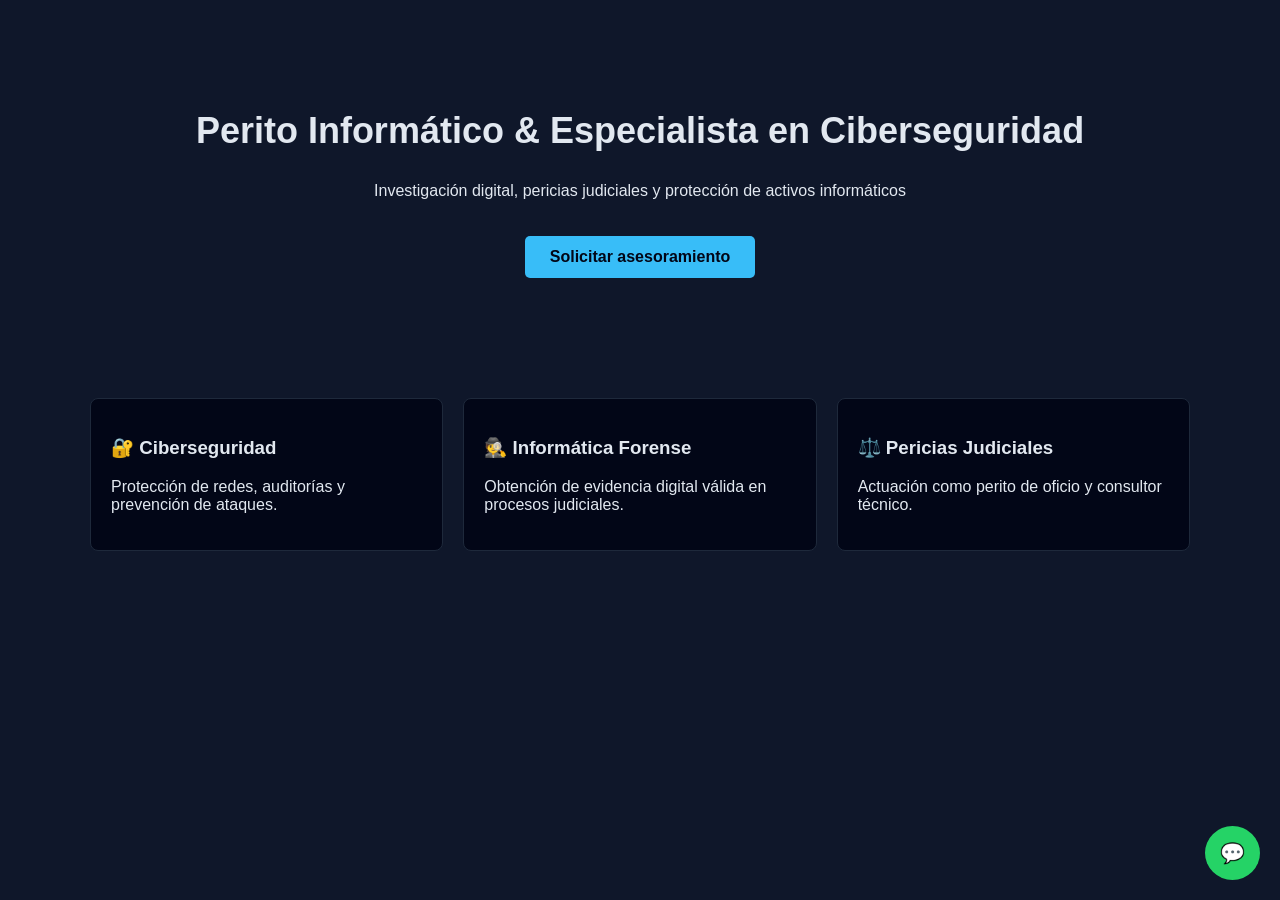
<file: index.html>
<!DOCTYPE html>
<html lang="es">
<head>
    <meta charset="UTF-8">
    <title>Nosotros</title>
    <link rel="stylesheet" href="style.css">
</head>


<section class="hero">
    <h2>Perito Informático & Especialista en Ciberseguridad</h2>
    <p>Investigación digital, pericias judiciales y protección de activos informáticos</p>
    <a href="contacto.html" class="btn">Solicitar asesoramiento</a>
</section>

<div class="container">
    <div class="grid">

        <div class="card">
            <h3>🔐 Ciberseguridad</h3>
            <p>Protección de redes, auditorías y prevención de ataques.</p>
        </div>

        <div class="card">
            <h3>🕵️ Informática Forense</h3>
            <p>Obtención de evidencia digital válida en procesos judiciales.</p>
        </div>

        <div class="card">
            <h3>⚖️ Pericias Judiciales</h3>
            <p>Actuación como perito de oficio y consultor técnico.</p>
        </div>

    </div>
</div>

<a class="whatsapp" href="https://wa.me/54911XXXXXXXX">💬</a>
</file>
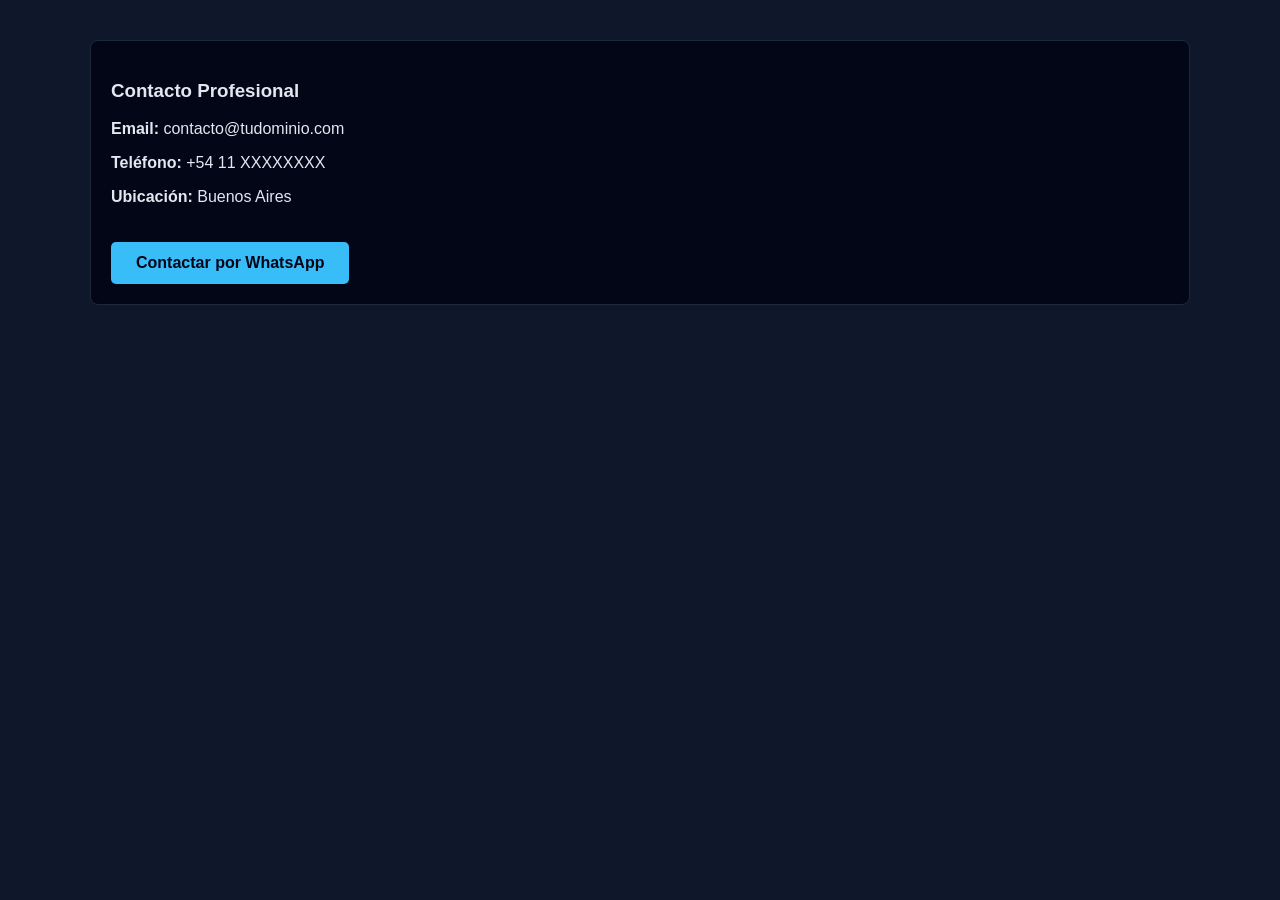
<file: contacto.html>
<!DOCTYPE html>
<html lang="es">
<head>
    <meta charset="UTF-8">
    <title>Nosotros</title>
    <link rel="stylesheet" href="style.css">
</head>

<div class="container">

    <div class="card">
        <h3>Contacto Profesional</h3>

        <p><strong>Email:</strong> contacto@tudominio.com</p>
        <p><strong>Teléfono:</strong> +54 11 XXXXXXXX</p>
        <p><strong>Ubicación:</strong> Buenos Aires</p>

        <a href="https://wa.me/54911XXXXXXXX" class="btn">Contactar por WhatsApp</a>
    </div>

</div>
</file>
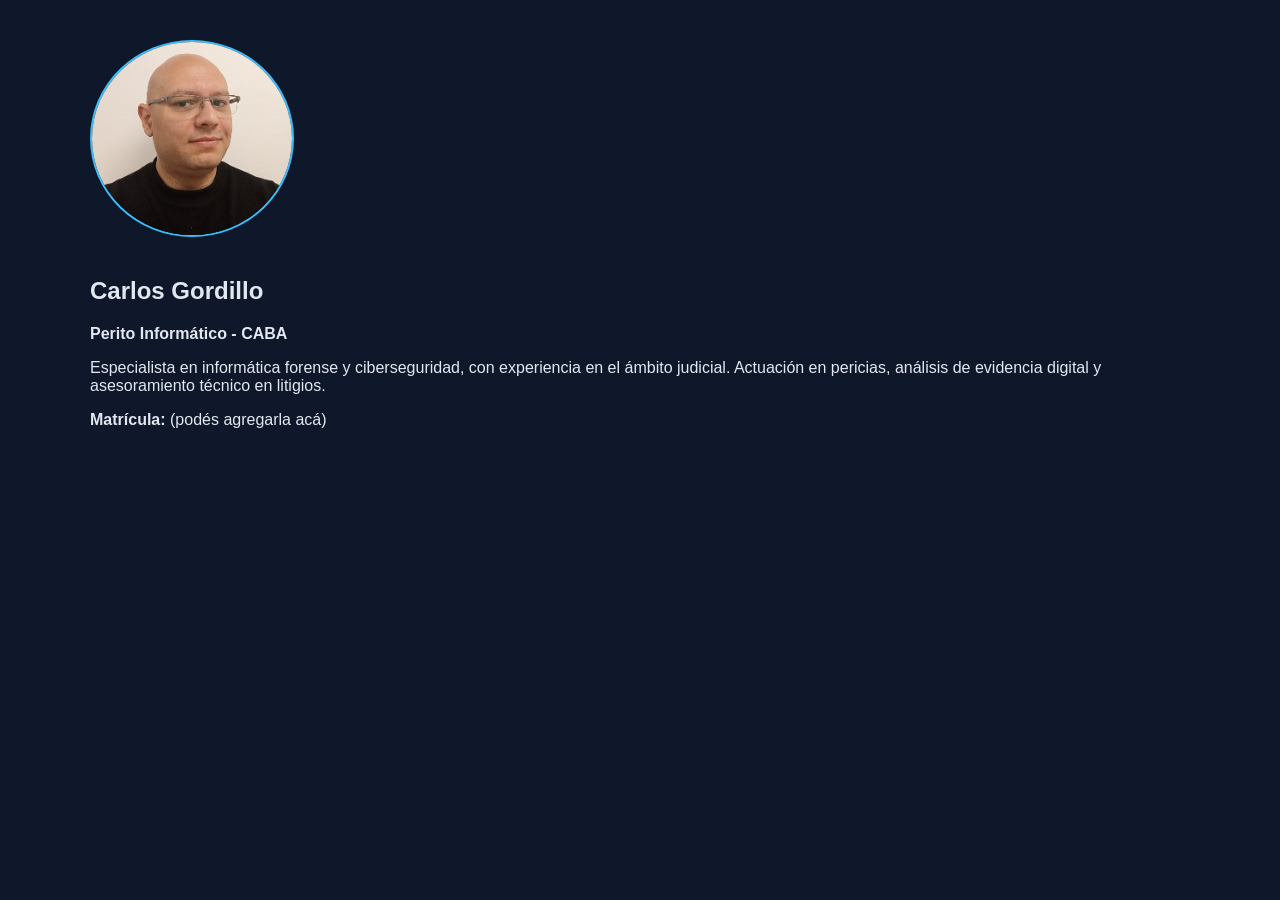
<file: nosotros.html>
<!DOCTYPE html>
<html lang="es">
<head>
    <meta charset="UTF-8">
    <title>Nosotros</title>
    <link rel="stylesheet" href="style.css">
</head>


<div class="container">

    <div style="display:flex; gap:20px; flex-wrap:wrap; align-items:center;">

        <img src="perfil.png" style="width:200px; border-radius:50%; border:2px solid #38bdf8;">

        <div>
            <h2>Carlos Gordillo</h2>
            <p><strong>Perito Informático - CABA</strong></p>

            <p>
            Especialista en informática forense y ciberseguridad, con experiencia en el ámbito judicial.
            Actuación en pericias, análisis de evidencia digital y asesoramiento técnico en litigios.
            </p>

            <p><strong>Matrícula:</strong> (podés agregarla acá)</p>
        </div>

    </div>

</div>
</file>
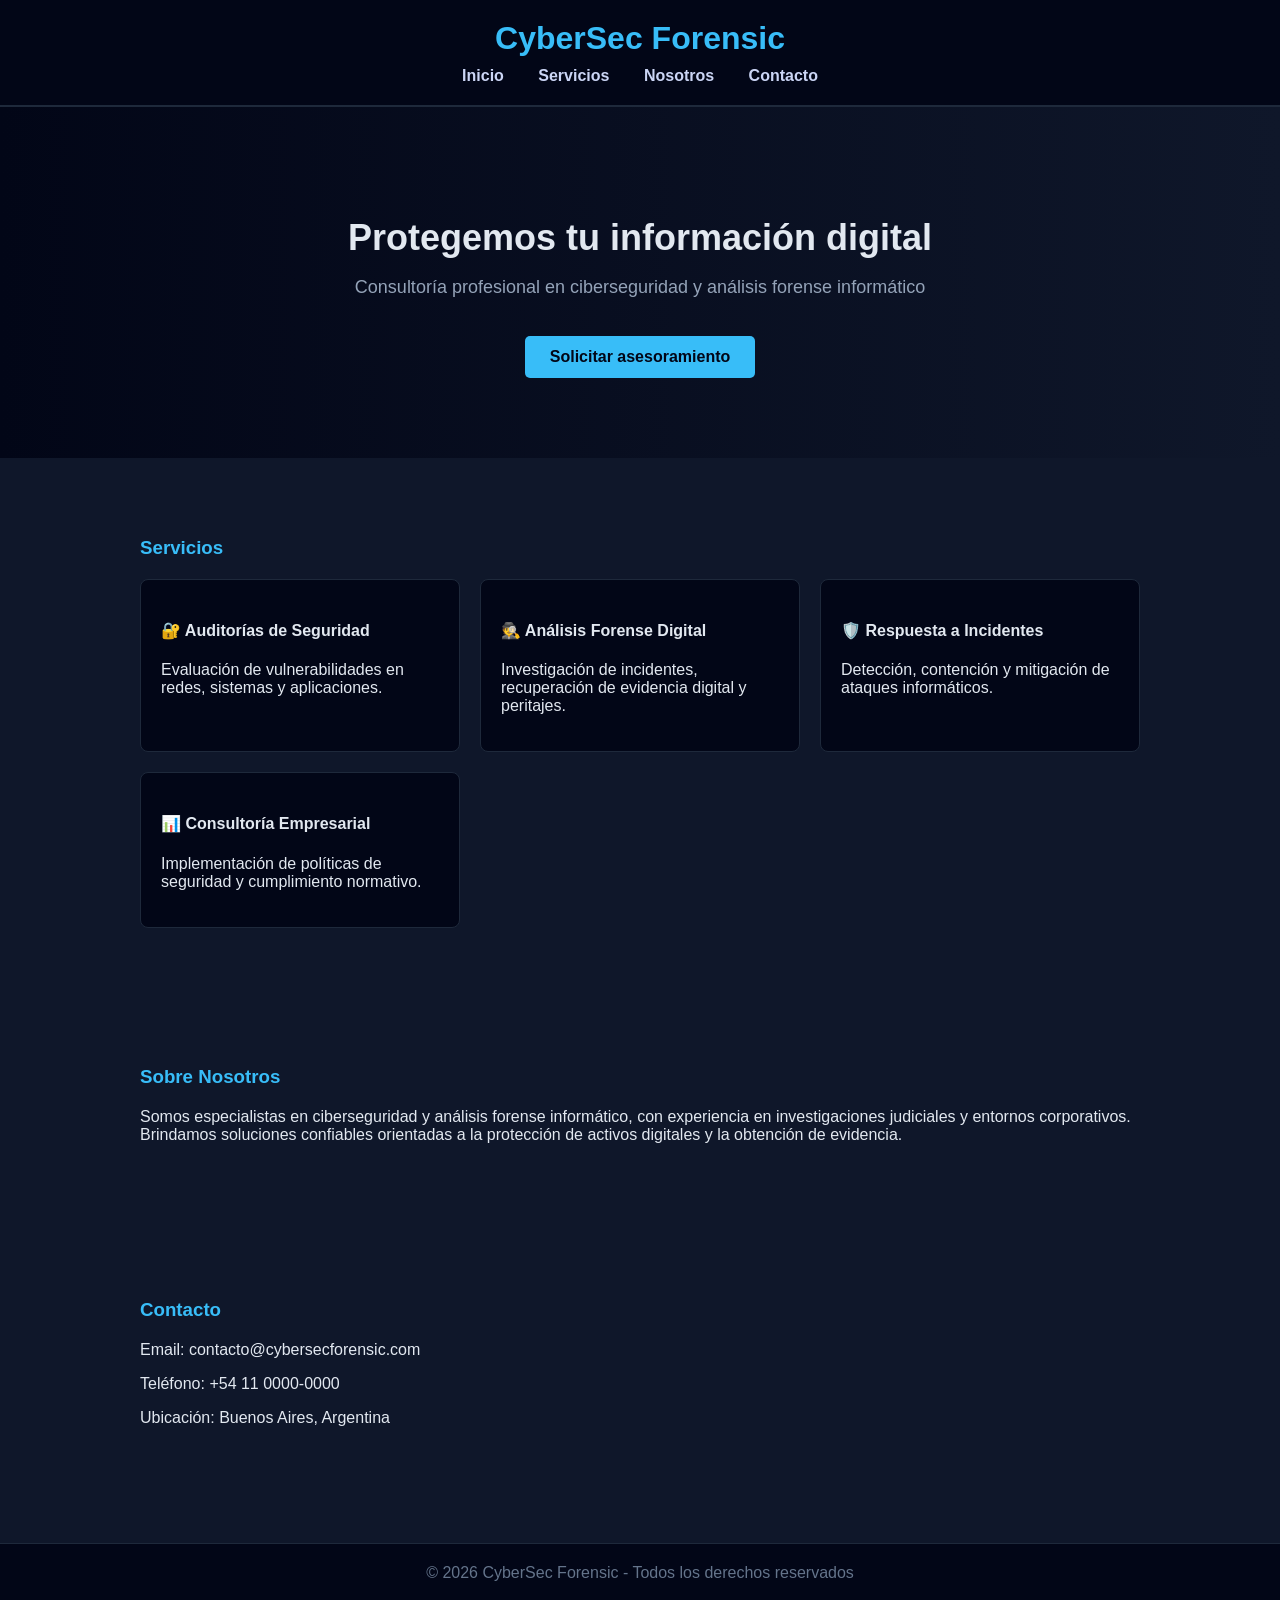
<file: paginasecuritytracer.html>
<!DOCTYPE html>
<html lang="es">
<head>
    <meta charset="UTF-8">
    <title>Consultoría en Ciberseguridad y Análisis Forense</title>
    <meta name="viewport" content="width=device-width, initial-scale=1.0">

    <style>
        body {
            margin: 0;
            font-family: Arial, sans-serif;
            background-color: #0f172a;
            color: #e2e8f0;
        }

        header {
            background: #020617;
            padding: 20px;
            text-align: center;
            border-bottom: 2px solid #1e293b;
        }

        header h1 {
            margin: 0;
            color: #38bdf8;
        }

        nav {
            margin-top: 10px;
        }

        nav a {
            color: #cbd5f5;
            margin: 0 15px;
            text-decoration: none;
            font-weight: bold;
        }

        nav a:hover {
            color: #38bdf8;
        }

        .hero {
            text-align: center;
            padding: 80px 20px;
            background: linear-gradient(to right, #020617, #0f172a);
        }

        .hero h2 {
            font-size: 36px;
            margin-bottom: 10px;
        }

        .hero p {
            font-size: 18px;
            color: #94a3b8;
        }

        .btn {
            display: inline-block;
            margin-top: 20px;
            padding: 12px 25px;
            background: #38bdf8;
            color: #020617;
            text-decoration: none;
            border-radius: 5px;
            font-weight: bold;
        }

        .section {
            padding: 60px 20px;
            max-width: 1000px;
            margin: auto;
        }

        .section h3 {
            color: #38bdf8;
            margin-bottom: 20px;
        }

        .services {
            display: grid;
            grid-template-columns: repeat(auto-fit, minmax(250px, 1fr));
            gap: 20px;
        }

        .card {
            background: #020617;
            padding: 20px;
            border-radius: 8px;
            border: 1px solid #1e293b;
        }

        footer {
            background: #020617;
            text-align: center;
            padding: 20px;
            margin-top: 40px;
            border-top: 1px solid #1e293b;
        }

        footer p {
            margin: 0;
            color: #64748b;
        }
    </style>
</head>

<body>

<header>
    <h1>CyberSec Forensic</h1>
    <nav>
        <a href="#inicio">Inicio</a>
        <a href="#servicios">Servicios</a>
        <a href="#nosotros">Nosotros</a>
        <a href="#contacto">Contacto</a>
    </nav>
</header>

<section class="hero" id="inicio">
    <h2>Protegemos tu información digital</h2>
    <p>Consultoría profesional en ciberseguridad y análisis forense informático</p>
    <a href="#contacto" class="btn">Solicitar asesoramiento</a>
</section>

<section class="section" id="servicios">
    <h3>Servicios</h3>

    <div class="services">
        <div class="card">
            <h4>🔐 Auditorías de Seguridad</h4>
            <p>Evaluación de vulnerabilidades en redes, sistemas y aplicaciones.</p>
        </div>

        <div class="card">
            <h4>🕵️ Análisis Forense Digital</h4>
            <p>Investigación de incidentes, recuperación de evidencia digital y peritajes.</p>
        </div>

        <div class="card">
            <h4>🛡️ Respuesta a Incidentes</h4>
            <p>Detección, contención y mitigación de ataques informáticos.</p>
        </div>

        <div class="card">
            <h4>📊 Consultoría Empresarial</h4>
            <p>Implementación de políticas de seguridad y cumplimiento normativo.</p>
        </div>
    </div>
</section>

<section class="section" id="nosotros">
    <h3>Sobre Nosotros</h3>
    <p>
        Somos especialistas en ciberseguridad y análisis forense informático, con experiencia en
        investigaciones judiciales y entornos corporativos. Brindamos soluciones confiables
        orientadas a la protección de activos digitales y la obtención de evidencia.
    </p>
</section>

<section class="section" id="contacto">
    <h3>Contacto</h3>
    <p>Email: contacto@cybersecforensic.com</p>
    <p>Teléfono: +54 11 0000-0000</p>
    <p>Ubicación: Buenos Aires, Argentina</p>
</section>

<footer>
    <p>© 2026 CyberSec Forensic - Todos los derechos reservados</p>
</footer>

</body>
</html>
</file>
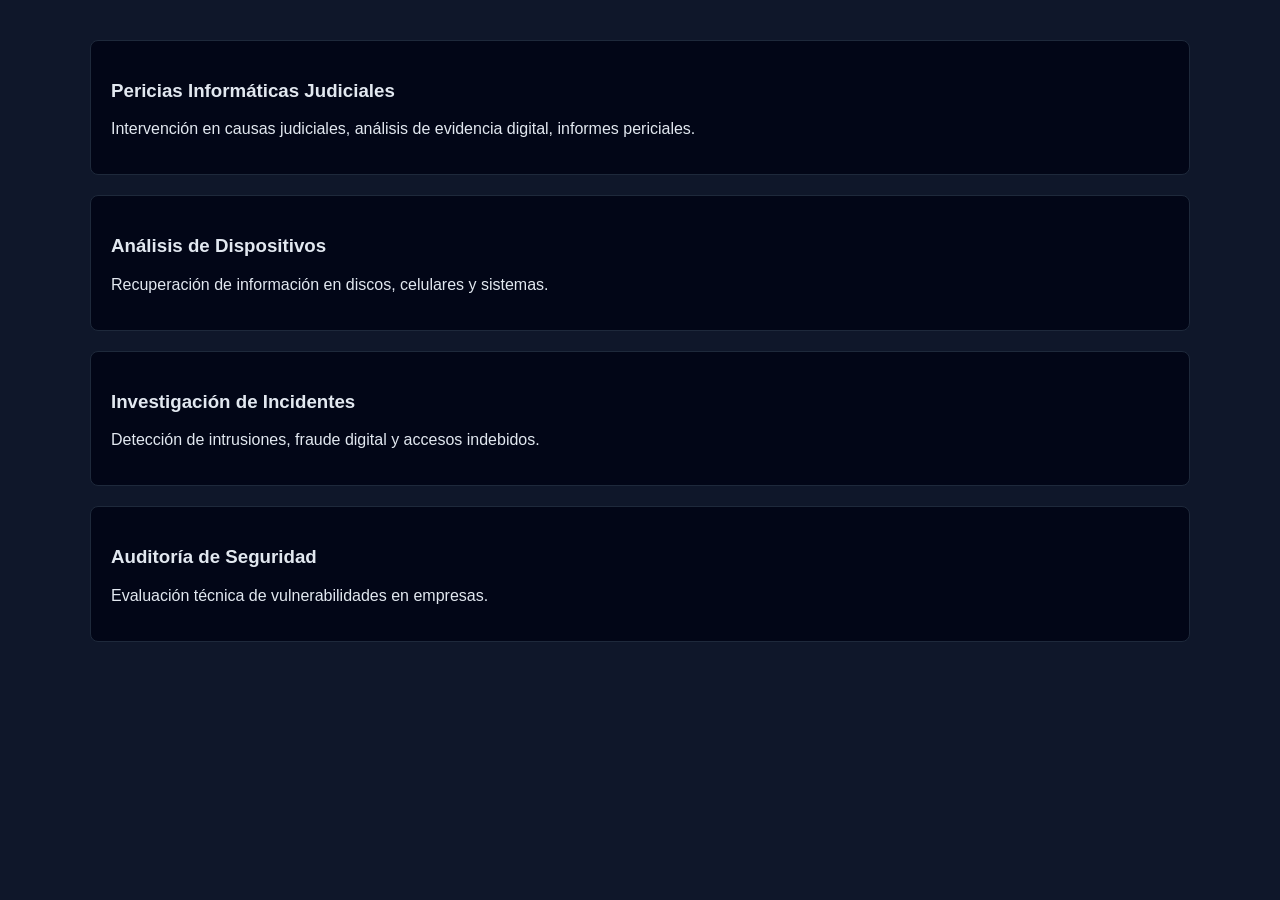
<file: servicios.html>
<!DOCTYPE html>
<html lang="es">
<head>
    <meta charset="UTF-8">
    <title>Nosotros</title>
    <link rel="stylesheet" href="style.css">
</head>


<div class="container">

    <div class="card">
        <h3>Pericias Informáticas Judiciales</h3>
        <p>Intervención en causas judiciales, análisis de evidencia digital, informes periciales.</p>
    </div>

    <div class="card">
        <h3>Análisis de Dispositivos</h3>
        <p>Recuperación de información en discos, celulares y sistemas.</p>
    </div>

    <div class="card">
        <h3>Investigación de Incidentes</h3>
        <p>Detección de intrusiones, fraude digital y accesos indebidos.</p>
    </div>

    <div class="card">
        <h3>Auditoría de Seguridad</h3>
        <p>Evaluación técnica de vulnerabilidades en empresas.</p>
    </div>

</div>
</file>
<file: style.css>
body {
    margin: 0;
    font-family: 'Segoe UI', Arial, sans-serif;
    background-color: #0f172a;
    color: #e2e8f0;
}

header {
    background: #020617;
    padding: 20px;
    text-align: center;
    border-bottom: 2px solid #1e293b;
}

header h1 {
    margin: 0;
    color: #38bdf8;
}

nav a {
    color: #cbd5f5;
    margin: 0 15px;
    text-decoration: none;
    font-weight: bold;
}

nav a:hover {
    color: #38bdf8;
}

.hero {
    text-align: center;
    padding: 80px 20px;
}

.hero h2 {
    font-size: 36px;
}

.btn {
    display: inline-block;
    margin-top: 20px;
    padding: 12px 25px;
    background: #38bdf8;
    color: #020617;
    border-radius: 5px;
    text-decoration: none;
    font-weight: bold;
}

.container {
    max-width: 1100px;
    margin: auto;
    padding: 40px 20px;
}

.card {
    background: #020617;
    padding: 20px;
    margin-bottom: 20px;
    border-radius: 8px;
    border: 1px solid #1e293b;
}

.grid {
    display: grid;
    grid-template-columns: repeat(auto-fit, minmax(250px, 1fr));
    gap: 20px;
}

.whatsapp {
    position: fixed;
    bottom: 20px;
    right: 20px;
    background: #25D366;
    color: white;
    padding: 15px;
    border-radius: 50%;
    text-decoration: none;
    font-size: 20px;
}

footer {
    text-align: center;
    padding: 20px;
    background: #020617;
}
</file>
